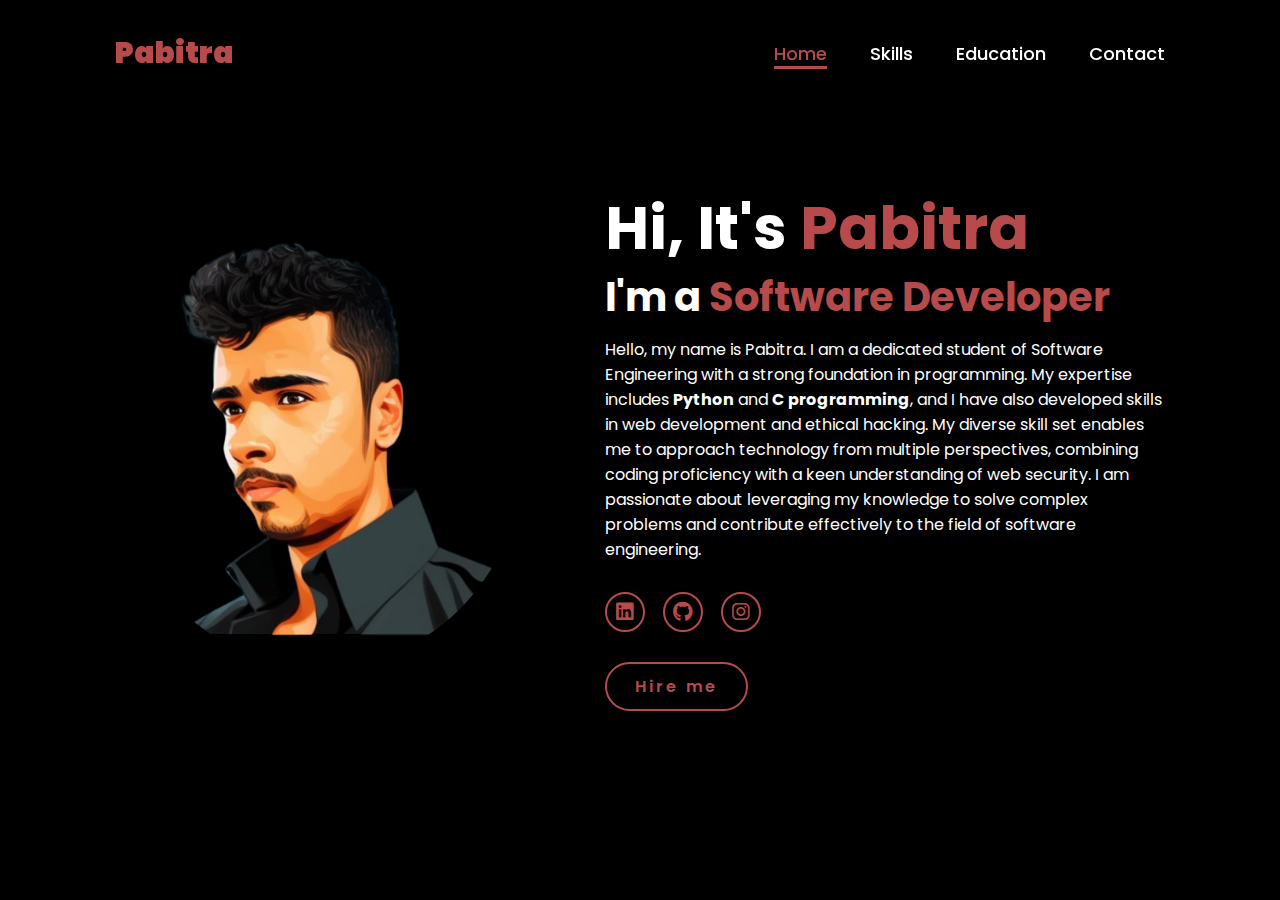
<file: index.html>
<!DOCTYPE html>
<html lang="en">
    
<head>
    <meta charset="UTF-8">
    <meta name="viewport" content="width=device-width, initial-scale=1.0">
    <link rel="stylesheet" href="https://cdnjs.cloudflare.com/ajax/libs/font-awesome/6.5.2/css/all.min.css">
    <link rel="stylesheet" href="style.css">
    <title>Portfolio pabitra kumar chalise</title>
</head>
<body>
    <header>
        <a href="https://github.com/Callmechalise" class="logo"><b>Pabitra</b></a>
        <nav>
            <a href="#" class="active"> Home</a>
            <!-- <a href="#" >Services</a> -->
            <a href="skills.html" >Skills</a>
            <a href="education.html" >Education</a>
            <!-- <a href="#" >Experience</a> -->
            <a href="contactme.html" >Contact</a>
        </nav>
    </header>
    <section class="home">
        <div class="home-img">
            <img src="main.jpg" alt="">
        </div>
        <div class="home-content">
            <h1>Hi, It's <span>Pabitra</span></h1>
            <h3 class="typing-text">I'm a <span></span></h3>
            <p>Hello, my name is Pabitra. I am a dedicated student of Software Engineering with a strong foundation
                in programming. My expertise includes <b>Python</b> and <b>C programming</b>, and I have also developed 
                skills in web development and ethical hacking. My diverse skill set enables me to approach technology from multiple
                perspectives, combining coding proficiency with a keen understanding of web security. I am passionate
                about leveraging my knowledge to solve complex problems and contribute effectively to the field
                of software engineering.
            </p>
            <div class="social-icons">
                <a href="https://www.linkedin.com/in/pabitra-kumar-chalise/"><i class="fa-brands fa-linkedin"></i></a>
                <a href="https://github.com/Callmechalise"><i class="fa-brands fa-github"></i></a>
                <!-- <a href="#"><i class="fa-brands fa-x-twitter"></i></a> -->
                <a href="https://www.instagram.com/toxic_pabitra/"><i class="fa-brands fa-instagram"></i></a>
            </div>
            <a href="hireme.html" class="btn">Hire me</a>
        </div>
    </section>
</body>
</html>
</file>
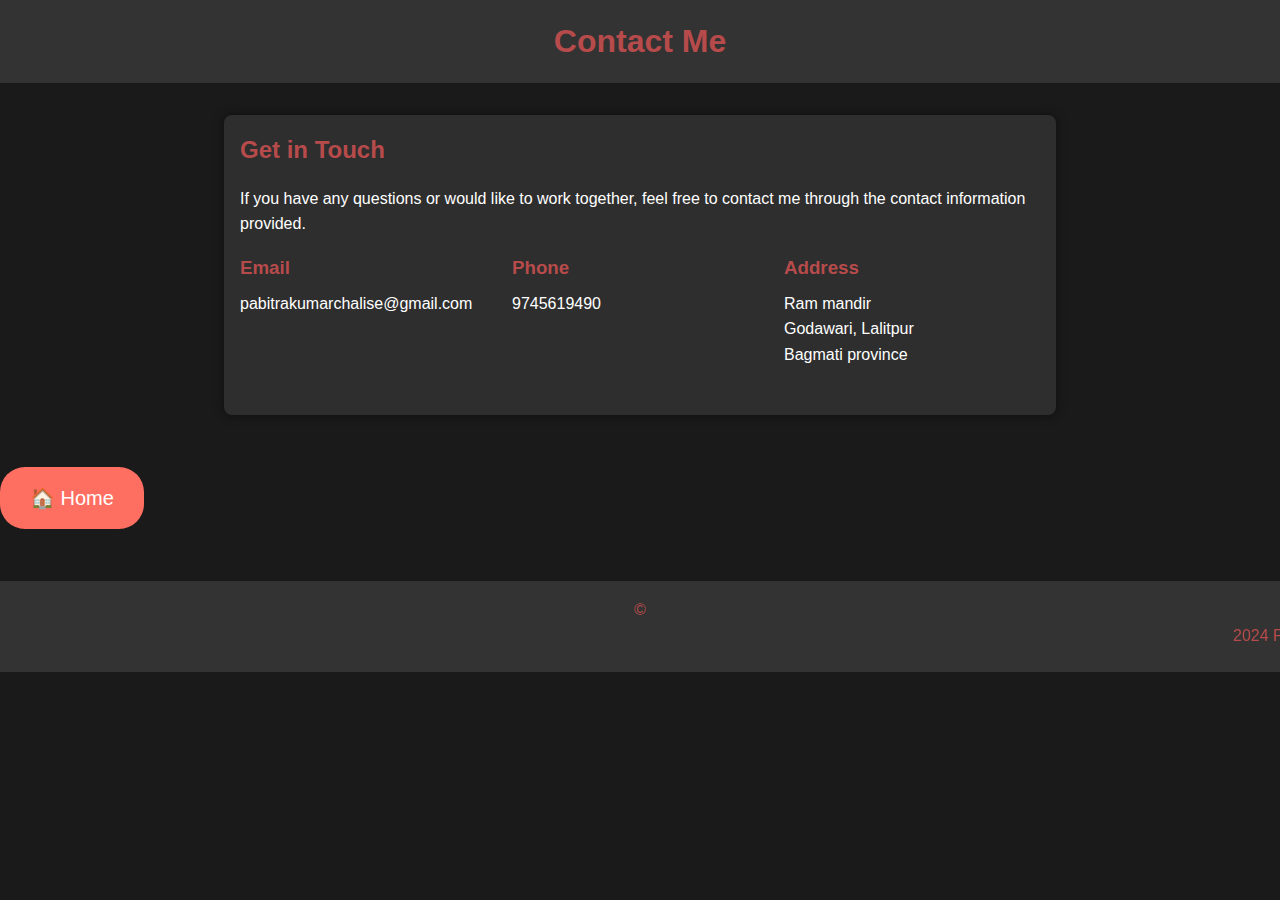
<file: contactme.html>
<!DOCTYPE html>
<html lang="en">
<head>
    <meta charset="UTF-8">
    <meta name="viewport" content="width=device-width, initial-scale=1.0">
    <title>Contact Me</title>
    <link rel="stylesheet" href="style2.css">
    <style>
        /* Add the styles for the home button */
        .home-button {
            display: inline-block;
            background-color: #ff6f61;
            color: white;
            border: none;
            border-radius: 25px;
            padding: 15px 30px;
            font-size: 20px;
            cursor: pointer;
            text-align: center;
            margin: 20px auto;
            transition: background-color 0.3s;
            text-decoration: none;
        }
        .home-button:hover {
            background-color: #ff4a3d;
        }
    </style>
</head>
<body>
    <header>
        <h1>Contact Me</h1>
    </header>
    <main>
        <section class="contact-info">
            <h2>Get in Touch</h2>
            <p>If you have any questions or would like to work together, feel free to contact me through the contact information provided.</p>
            <div class="contact-details">
                <div class="contact-item">
                    <h3>Email</h3>
                    <p><a href="mailto:pabitrakumarchalise@gmail.com">pabitrakumarchalise@gmail.com</a></p>
                </div>
                <div class="contact-item">
                    <h3>Phone</h3>
                    <p><a href="tel:+977 9745619490">9745619490</a></p>
                </div>
                <div class="contact-item">
                    <h3>Address</h3>
                    <p>Ram mandir<br>Godawari, Lalitpur<br> Bagmati province</p>
                </div>
            </div>
        </section>
        <!-- <div>
            <p><b><a href="index.html" style="color: #b74b4b;">Go back</a></b></p>
        </div> -->
    </main>
    
    <!-- Home Button -->
    <a href="index.html" class="home-button">🏠 Home</a>
    
    <footer>
        <p>&copy; <marquee>2024 Pabitra Kumar Chalise. All rights reserved.</marquee></p>
    </footer>
</body>
</html>
</file>
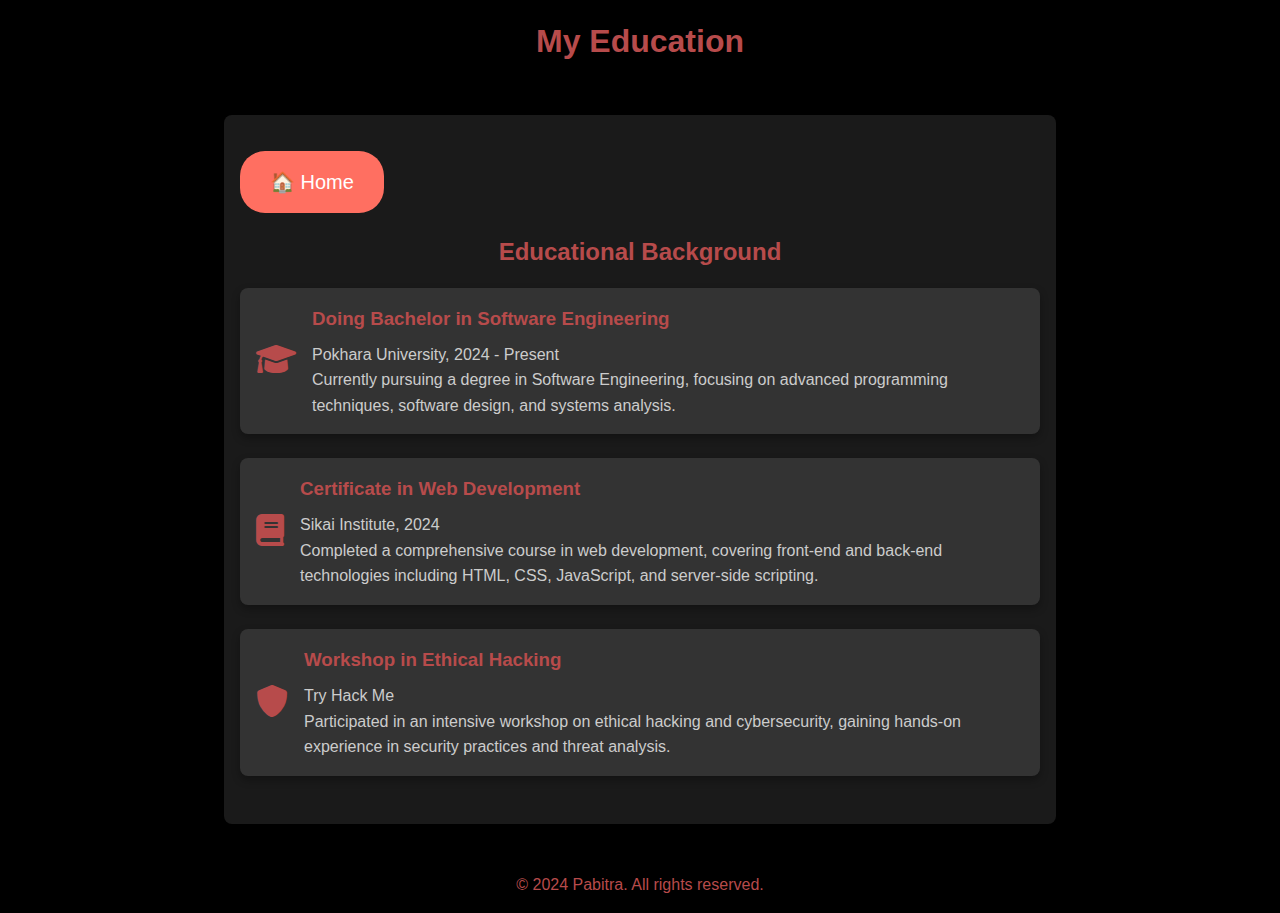
<file: education.html>
<!DOCTYPE html>
<html lang="en">
<head>
    <meta charset="UTF-8">
    <meta name="viewport" content="width=device-width, initial-scale=1.0">
    <title>Education</title>
    <link rel="stylesheet" href="style4.css">
    <link rel="stylesheet" href="https://cdnjs.cloudflare.com/ajax/libs/font-awesome/6.0.0-beta3/css/all.min.css">
    <style>
        /* Add the styles for the home button */
        .home-button {
            display: inline-block;
            background-color: #ff6f61;
            color: white;
            border: none;
            border-radius: 25px;
            padding: 15px 30px;
            font-size: 20px;
            cursor: pointer;
            text-align: center;
            margin: 20px auto;
            transition: background-color 0.3s;
            text-decoration: none;
        }
        .home-button:hover {
            background-color: #ff4a3d;
        }
    </style>
</head>
<body>
    <header>
        <h1>My Education</h1>
    </header>
    <main>
        <!-- Home Button -->
        <a href="index.html" class="home-button">🏠 Home</a>

        <section class="education">
            <h2>Educational Background</h2>
            <div class="education-item">
                <div class="icon">
                    <i class="fas fa-graduation-cap"></i>
                </div>
                <div class="details">
                    <h3>Doing Bachelor in Software Engineering</h3>
                    <p>Pokhara University, 2024 - Present</p>
                    <p>Currently pursuing a degree in Software Engineering, focusing on advanced programming techniques, software design, and systems analysis.</p>
                </div>
            </div>
            <div class="education-item">
                <div class="icon">
                    <i class="fas fa-book"></i>
                </div>
                <div class="details">
                    <h3>Certificate in Web Development</h3>
                    <p>Sikai Institute, 2024</p>
                    <p>Completed a comprehensive course in web development, covering front-end and back-end technologies including HTML, CSS, JavaScript, and server-side scripting.</p>
                </div>
            </div>
            <div class="education-item">
                <div class="icon">
                    <i class="fas fa-shield-alt"></i>
                </div>
                <div class="details">
                    <h3>Workshop in Ethical Hacking</h3>
                    <p>Try Hack Me</p>
                    <p>Participated in an intensive workshop on ethical hacking and cybersecurity, gaining hands-on experience in security practices and threat analysis.</p>
                </div>
            </div>
        </section>
    </main>
    
    <div>
        <!-- <p><b><a href="index.html" style="color: #b74b4b;">Go back</a></b></p> -->
    </div>  
    <footer>
        <p>&copy; 2024 Pabitra. All rights reserved.</p>
    </footer>
</body>
</html>
</file>
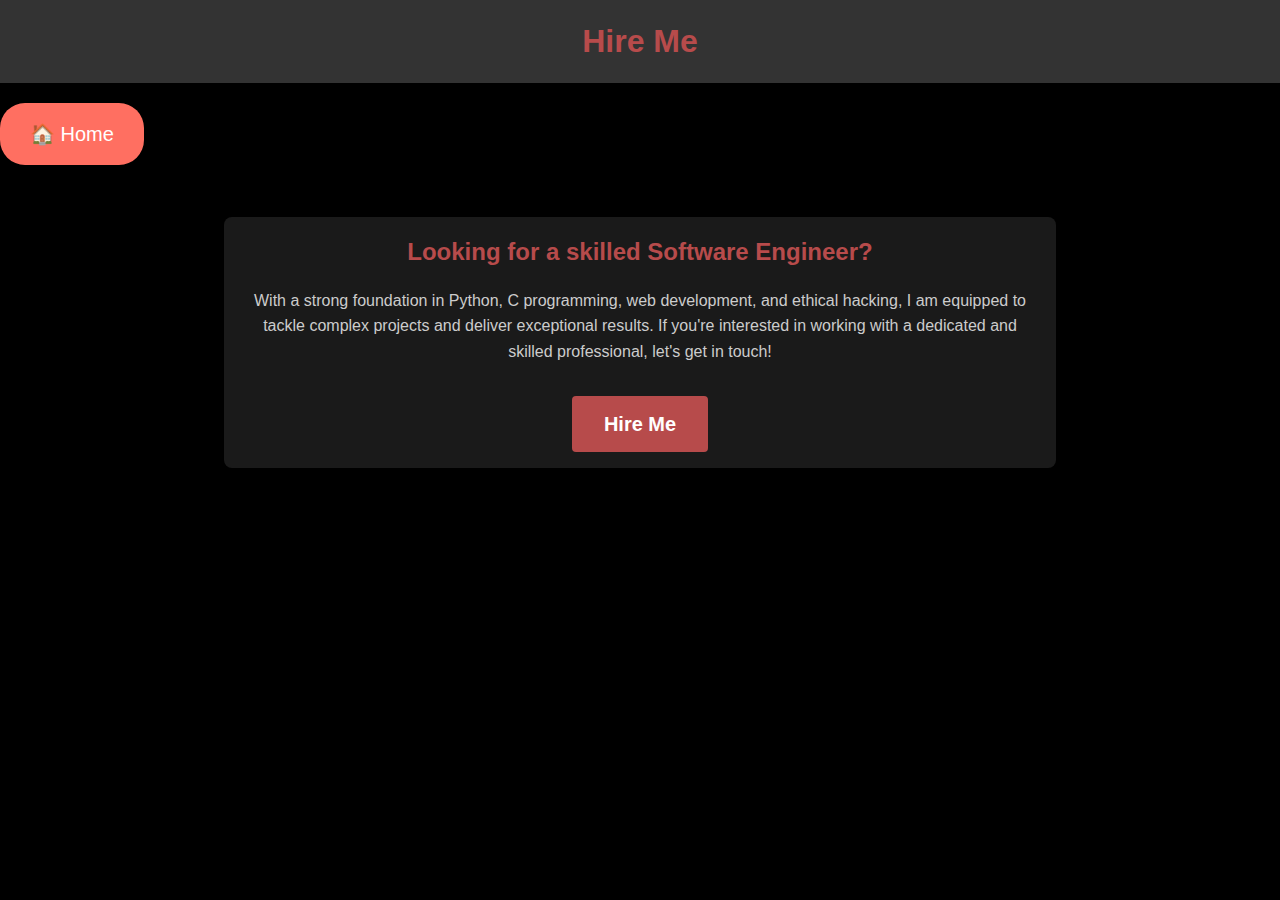
<file: hireme.html>
<!DOCTYPE html>
<html lang="en">
<head>
    <meta charset="UTF-8">
    <meta name="viewport" content="width=device-width, initial-scale=1.0">
    <title>Hire Me</title>
    <link rel="stylesheet" href="style5.css">
    <style>
        /* Add the styles for the home button */
        .home-button {
            display: inline-block;
            background-color: #ff6f61;
            color: white;
            border: none;
            border-radius: 25px;
            padding: 15px 30px;
            font-size: 20px;
            cursor: pointer;
            text-align: center;
            margin: 20px auto;
            transition: background-color 0.3s;
            text-decoration: none;
        }
        .home-button:hover {
            background-color: #ff4a3d;
        }
    </style>
</head>
<body>
    <header>
        <h1>Hire Me</h1>
    </header>

    <!-- Home Button -->
    <a href="index.html" class="home-button">🏠 Home</a>

    <main>
        <section class="hire-me">
            <h2>Looking for a skilled Software Engineer?</h2>
            <p>
                With a strong foundation in Python, C programming, web development, and ethical hacking,
                I am equipped to tackle complex projects and deliver exceptional results.
                If you're interested in working with a dedicated and skilled professional, let's get in touch!
            </p>
            <a href="mailto:pabitrakumarchalise@gmail.com" class="hire-button"><b>Hire Me</b></a>
        </section>
    </main>
    <!-- <div>
        <p><b><a href="index.html" style="color: #b74b4b;">Go back</a></b></p>
    </div>   -->
</body>
</html>
</file>
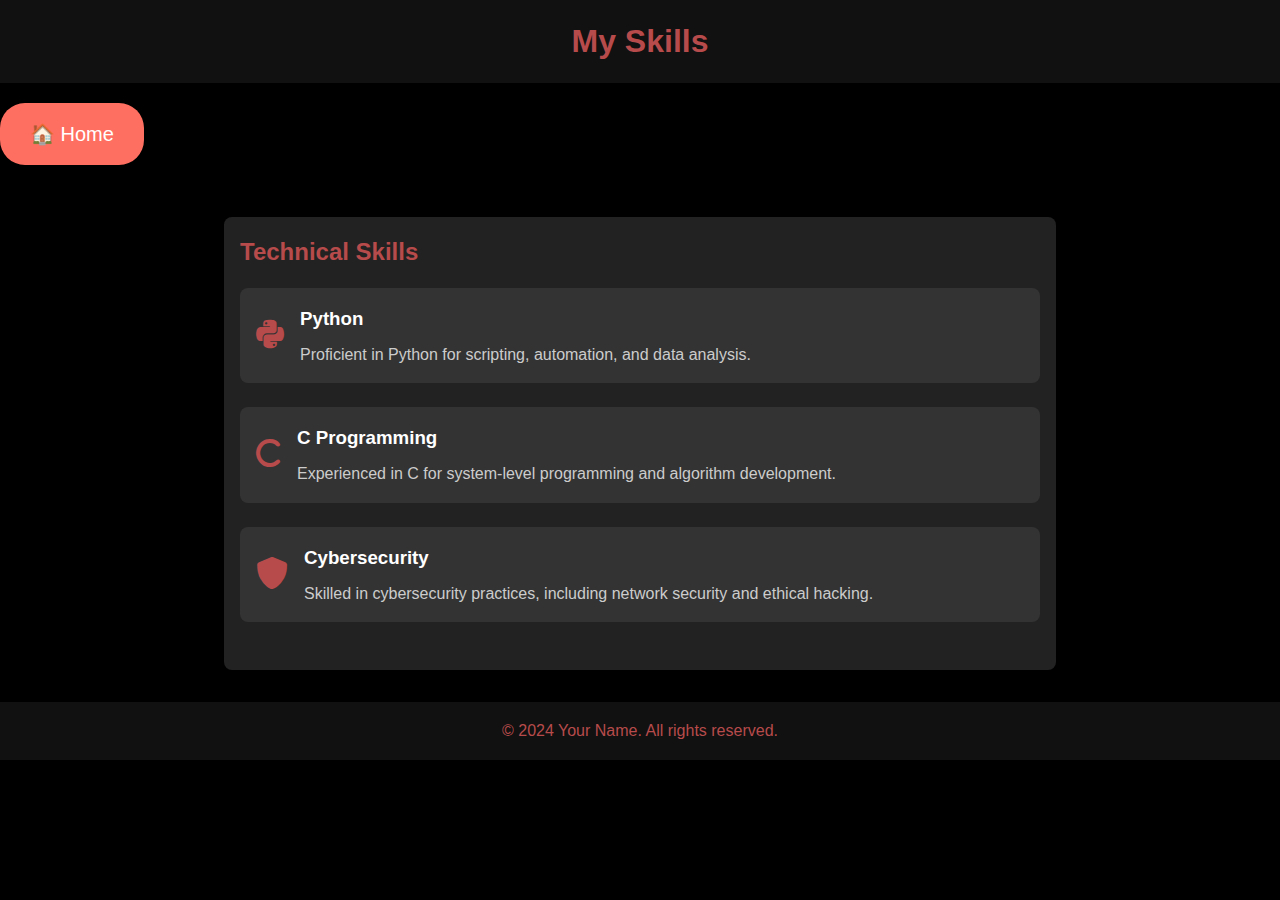
<file: skills.html>
<!DOCTYPE html>
<html lang="en">
<head>
    <meta charset="UTF-8">
    <meta name="viewport" content="width=device-width, initial-scale=1.0">
    <title>Skills</title>
    <link rel="stylesheet" href="style3.css">
    <link rel="stylesheet" href="https://cdnjs.cloudflare.com/ajax/libs/font-awesome/6.0.0-beta3/css/all.min.css">
    <style>
        /* Add the styles for the home button */
        .home-button {
            display: inline-block;
            background-color: #ff6f61;
            color: white;
            border: none;
            border-radius: 25px;
            padding: 15px 30px;
            font-size: 20px;
            cursor: pointer;
            text-align: center;
            margin: 20px auto;
            transition: background-color 0.3s;
            text-decoration: none;
        }
        .home-button:hover {
            background-color: #ff4a3d;
        }
    </style>
</head>
<body>
    <header>
        <h1>My Skills</h1>
    </header>
    
    <!-- Home Button -->
    <a href="index.html" class="home-button">🏠 Home</a>

    <main>
        <section class="skills">
            <h2>Technical Skills</h2>
            <div class="skill">
                <div class="icon">
                    <i class="fab fa-python"></i>
                </div>
                <div class="details">
                    <h3>Python</h3>
                    <p>Proficient in Python for scripting, automation, and data analysis.</p>
                </div>
            </div>
            <div class="skill">
                <div class="icon">
                    <i class="fab fa-c"></i>
                </div>
                <div class="details">
                    <h3>C Programming</h3>
                    <p>Experienced in C for system-level programming and algorithm development.</p>
                </div>
            </div>
            <div class="skill">
                <div class="icon">
                    <i class="fas fa-shield-alt"></i>
                </div>
                <div class="details">
                    <h3>Cybersecurity</h3>
                    <p>Skilled in cybersecurity practices, including network security and ethical hacking.</p>
                </div>
            </div>
        </section>
    </main>

    <!-- <div>
        <p><b><a href="index.html" style="color: #b74b4b;">Go back</a></b></p>
    </div>   -->
    <footer>
        <p>&copy; 2024 Your Name. All rights reserved.</p>
    </footer>
</body>
</html>
</file>
<file: style.css>
@import url('https://fonts.googleapis.com/css2?family=Poppins:wght@100;200;300;400;500;600&display=swap');

*{
    margin: 0;
    padding: 0;
    box-sizing: border-box;
    text-decoration: none;
    border: none;
    outline: none;
    font-family: 'Poppins', sans-serif;
}

html{
    font-size: 62.5%;
}

body{
    width: 100%;
    height: 100vh;
    overflow-x: hidden;
    background-color: rgb(44, 40, 40);
    color: white;
}

header{
    margin-top: 20px;
    position: fixed;
    top: 0;
    left: 0;
    width: 100%;
    padding: 1rem 9%;
    background-color: transparent;
    filter: drop-shadow(10px);
    display: flex;
    justify-content: space-between;
    align-items: center;
    z-index: 100;
}

.logo{
    font-size: 3rem;
    color: #b74b4b;
    font-weight: 800;
    cursor: pointer;
    transition: 0.5s ease;
}

.logo:hover{
    transform: scale(1.1);
}

nav a{
    font-size: 1.8rem;
    color: white;
    margin-left: 4rem;
    font-weight: 500;
    transition: 0.3s ease;
    border-bottom: 3px solid transparent;
}

nav a:hover,
nav a.active{
    color: #b74b4b;
    border-bottom: 3px solid #b74b4b;
}

@media(max-width:995px){
    nav{
        position: absolute;
        display: none;
        top: 0;
        right: 0;
        width: 40%;
        border-left: 3px solid #b74b4b;
        border-bottom: 3px solid #b74b4b;
        border-bottom-left-radius: 2rem;
        padding: 1rem solid;
        background-color: #161616;
        border-top: 0.1rem solid rgba(0,0,0,0.1);
    }

    nav.active{
        display: block;
    }

    nav a{
        display: block;
        font-size: 2rem;
        margin: 3rem 0;
    }

    nav a:hover,
    nav a.active{
        padding: 1rem;
        border-radius: 0.5rem;
        border-bottom: 0.5rem solid #b74b4b;
    }
}

section{
    min-height: 100vh;
    padding: 5rem 9% 5rem;
}

.home{
    display: flex;
    justify-content: center;
    align-items: center;
    gap: 8rem;
    background-color: black;
}

.home .home-content h1{
    font-size: 6rem;
    font-weight: 700;
    line-height: 1.3;
}

span{
    color: #b74b4b;
}

.home-content h3{
    font-size: 4rem;
    margin-bottom: 1rem;
    font-weight: 700;
}

.home-content p{
    font-size: 1.6rem;
}

.home-img{
    border-radius: 50%;
}

.home-img img{
    position: relative;
    width: 32vw;
    border-radius: 50%;
    box-shadow: 0 0 25px solid #b74b4b;
    cursor: pointer;
    transition: 0.2s linear;
}

.home-img img:hover{
    font-size: 1.8rem;
    font-weight: 500;
}

.social-icons a{
    display: inline-flex;
    justify-content: center;
    align-items: center;
    width: 4rem;
    height: 4rem;
    background-color: transparent;
    border: 0.2rem solid #b74b4b;
    font-size: 2rem;
    border-radius: 50%;
    margin: 3rem 1.5rem 3rem 0;
    transition: 0.3s ease;
    color: #b74b4b;
}

.social-icons a:hover{
    color: black;
    transform: scale(1.3) translateY(-5px);
    background-color: #b74b4b;
    box-shadow: 0  0 25px #b74b4b;
}

.btn{
    display: inline-block;
    padding: 1rem 2.8rem;
    background-color: black;
    border-radius: 4rem;
    font-size: 1.6rem;
    color: #b74b4b;
    letter-spacing: 0.3rem;
    font-weight: 600;
    border: 2px solid #b74b4b;
    transition: 0.3s ease;
    cursor: pointer;
}

.btn:hover{
    transform: scale3d(1.03);
    background-color: #b74b4b;
    color: black;
    box-shadow: 0 0 25px #b74b4b;
}

.typing-text{
    font-size: 34px;
    font-weight: 600;
    min-width: 280px;
}

.typing-text span{
    position: relative;
}

.typing-text span::before{
    content: "Software Developer";
    color: #b74b4b;
    animation: words 20s infinite;
}

.typing-text span::after{
    content: "";
    background-color: black;
    position: absolute;
    width: calc(100% + 8px);
    height: 100%;
    border-left: 3px solid black;
    right: -8;
    animation: cursor 0.6s infinite;
}

@keyframes cursor{
    to{
        border-left: 3px solid #b74b4b;
    }
}

@keyframes words{
    0%, 20%{
        content: "Python Developer";
    }
    21%, 40%{
        content: "Ethical hacker";
    }
    41%, 60%{
        content: "Web Designer";
    }
    61%, 80%{
        content: "Student";
    }
    81%, 100%{
        /* content: "Script Writer"; */
    }
}

@media (max-width: 1000px){
    .home{
        gap: 4rem;
    }
}

@media(max-width:995px){
    .home{
        flex-direction: column;
        margin: 5rem 4rem;
    }

    .home .home-content h3{
        font-size: 2.5rem;
    }

    .home-content h1{
        font-size: 5rem;
    }

    .home-img img{
        width: 70vw;
        margin-top: 4rem;
    }
}
/* Styles for tablets and devices up to 768px wide */
@media (max-width: 768px) {
    header {
        padding: 1rem 5%;
    }

    .logo {
        font-size: 2.5rem;
    }

    nav {
        width: 50%;
        border-left: 3px solid #b74b4b;
        border-bottom: 3px solid #b74b4b;
        border-bottom-left-radius: 2rem;
        padding: 1rem;
    }

    nav a {
        font-size: 1.5rem;
        margin: 2rem 0;
    }

    section {
        padding: 3rem 5%;
    }

    .home {
        gap: 4rem;
        padding: 2rem 0;
    }

    .home .home-content h1 {
        font-size: 4.5rem;
    }

    .home-content h3 {
        font-size: 2rem;
    }

    .home-content p {
        font-size: 1.4rem;
    }

    .home-img img {
        width: 80vw;
    }

    .social-icons a {
        width: 3rem;
        height: 3rem;
        font-size: 1.5rem;
        margin: 1.5rem 1rem;
    }

    .btn {
        padding: 0.8rem 2rem;
        font-size: 1.4rem;
    }

    .typing-text {
        font-size: 28px;
    }
}

/* Styles for mobile devices up to 480px wide */
@media (max-width: 480px) {
    header {
        padding: 1rem 3%;
    }

    .logo {
        font-size: 2rem;
    }

    nav {
        width: 100%;
        border-left: none;
        border-bottom: none;
        border-bottom-left-radius: 0;
    }

    nav a {
        font-size: 1.2rem;
        margin: 1rem 0;
    }

    section {
        padding: 2rem 3%;
    }

    .home {
        gap: 2rem;
        padding: 1rem 0;
    }

    .home .home-content h1 {
        font-size: 3.5rem;
    }

    .home-content h3 {
        font-size: 1.5rem;
    }

    .home-content p {
        font-size: 1.2rem;
    }

    .home-img img {
        width: 90vw;
    }

    .social-icons a {
        width: 2.5rem;
        height: 2.5rem;
        font-size: 1.2rem;
        margin: 1rem 0.5rem;
    }

    .btn {
        padding: 0.6rem 1.6rem;
        font-size: 1.2rem;
    }

    .typing-text {
        font-size: 24px;
    }
}
</file>
<file: style2.css>
/* Reset some default styles */
body, h1, h2, h3, p, form, input, textarea {
    margin: 0;
    padding: 0;
    box-sizing: border-box;
}

/* Basic body styling */
body {
    font-family: Arial, sans-serif;
    line-height: 1.6;
    color: #fff; /* White text color */
    background-color: #1a1a1a; /* Dark background color */
}

/* Header styling */
header {
    background: #333; /* Darker header background */
    color: #b74b4b; /* Red text color */
    padding: 1rem 0;
    text-align: center;
}

header h1 {
    margin: 0;
}

/* Main content styling */
main {
    max-width: 800px;
    margin: 2rem auto;
    padding: 1rem;
    background: #2e2e2e; /* Slightly lighter dark background */
    border-radius: 8px;
    box-shadow: 0 0 10px rgba(0, 0, 0, 0.5);
}

/* Contact info section */
.contact-info {
    margin-bottom: 2rem;
}

.contact-info h2 {
    margin-bottom: 1rem;
    color: #b74b4b; /* Red color for headings */
}

.contact-info p {
    margin-bottom: 1rem;
}

.contact-details {
    display: flex;
    flex-wrap: wrap;
    gap: 1rem;
}

.contact-item {
    flex: 1;
    min-width: 200px;
}

.contact-item h3 {
    margin-bottom: 0.5rem;
    color: #b74b4b; /* Red color for contact item headings */
}

.contact-item p {
    margin: 0;
}

.contact-item a {
    color: #fff; /* White text color for links */
    text-decoration: none;
}

.contact-item a:hover {
    text-decoration: underline;
}

/* Contact form styling */
.contact-form {
    margin-top: 2rem;
}

.contact-form h2 {
    margin-bottom: 1rem;
    color: #b74b4b; /* Red color for form headings */
}

.contact-form label {
    display: block;
    margin-bottom: 0.5rem;
    color: #fff; /* White text color for labels */
}

.contact-form input,
.contact-form textarea {
    width: 100%;
    padding: 0.75rem;
    margin-bottom: 1rem;
    border: 1px solid #444; /* Dark border for input fields */
    border-radius: 4px;
    background: #333; /* Dark background for input fields */
    color: #fff; /* White text color for input fields */
}

.contact-form button {
    background: #b74b4b; /* Red background for button */
    color: #fff; /* White text color for button */
    border: none;
    padding: 0.75rem 1.5rem;
    border-radius: 4px;
    cursor: pointer;
}

.contact-form button:hover {
    background: #a13d3d; /* Darker red on hover */
}

/* Footer styling */
footer {
    background: #333; /* Dark footer background */
    color: #b74b4b; /* Red text color */
    text-align: center;
    padding: 1rem 0;
    margin-top: 2rem;
}

footer p {
    margin: 0;
}
/* Base styles (already provided in your CSS) */
/* ... */

/* Media queries for responsiveness */

/* Styles for tablets and smaller devices up to 768px wide */
@media (max-width: 768px) {
    header {
        padding: 0.5rem 1rem;
    }

    header h1 {
        font-size: 1.5rem;
    }

    main {
        margin: 1rem auto;
        padding: 0.5rem;
    }

    .contact-info {
        margin-bottom: 1rem;
    }

    .contact-info h2 {
        font-size: 1.5rem;
    }

    .contact-details {
        flex-direction: column;
        gap: 0.5rem;
    }

    .contact-item {
        min-width: auto;
    }

    .contact-form h2 {
        font-size: 1.5rem;
    }

    .contact-form input,
    .contact-form textarea {
        padding: 0.5rem;
    }

    .contact-form button {
        padding: 0.5rem 1rem;
    }
}

/* Styles for mobile devices up to 480px wide */
@media (max-width: 480px) {
    header {
        padding: 0.5rem;
    }

    header h1 {
        font-size: 1.2rem;
    }

    main {
        margin: 0.5rem auto;
        padding: 0.5rem;
    }

    .contact-info {
        margin-bottom: 1rem;
    }

    .contact-info h2 {
        font-size: 1.2rem;
    }

    .contact-details {
        flex-direction: column;
    }

    .contact-item {
        min-width: auto;
    }

    .contact-form h2 {
        font-size: 1.2rem;
    }

    .contact-form input,
    .contact-form textarea {
        padding: 0.5rem;
        font-size: 0.9rem;
    }

    .contact-form button {
        padding: 0.5rem;
        font-size: 0.9rem;
    }
}
</file>
<file: style4.css>
/* Reset some default styles */
body, h1, h2, h3, p, div {
    margin: 0;
    padding: 0;
    box-sizing: border-box;
}

/* Basic body styling */
body {
    font-family: Arial, sans-serif;
    line-height: 1.6;
    color: #fff; /* White text color */
    background-color: #000; /* Black background color */
}

/* Header styling */
header {
    background: #000; /* Black background */
    color: #b74b4b; /* Red text color */
    padding: 1rem 0;
    text-align: center;
}

header h1 {
    margin: 0;
}

/* Main content styling */
main {
    max-width: 800px;
    margin: 2rem auto;
    padding: 1rem;
    background: #1a1a1a; /* Dark grey background */
    border-radius: 8px;
    box-shadow: 0 0 10px rgba(0, 0, 0, 0.5);
}

/* Education section */
.education {
    margin-bottom: 2rem;
}

.education h2 {
    margin-bottom: 1rem;
    color: #b74b4b; /* Red color for headings */
    text-align: center;
}

.education-item {
    display: flex;
    align-items: center;
    margin-bottom: 1.5rem;
    background: #333; /* Darker grey background */
    padding: 1rem;
    border-radius: 8px;
    transition: transform 0.3s ease, box-shadow 0.3s ease;
    box-shadow: 0 4px 8px rgba(0, 0, 0, 0.3);
}

.education-item:hover {
    transform: translateY(-5px);
    box-shadow: 0 6px 12px rgba(0, 0, 0, 0.4);
}

.icon {
    font-size: 2rem;
    color: #b74b4b; /* Red color for icons */
    margin-right: 1rem;
}

.details h3 {
    margin-bottom: 0.5rem;
    color: #b74b4b; /* Red color for item titles */
}

.details p {
    margin: 0;
    color: #ccc; /* Light grey for descriptions */
}

/* Footer styling */
footer {
    background: #000; /* Black background */
    color: #b74b4b; /* Red text color */
    text-align: center;
    padding: 1rem 0;
    margin-top: 2rem;
}

footer p {
    margin: 0;
}
</file>
<file: style5.css>
/* Reset some default styles */
body, h1, h2, p, a {
    margin: 0;
    padding: 0;
    box-sizing: border-box;
}

/* Basic body styling */
body {
    font-family: Arial, sans-serif;
    line-height: 1.6;
    color: #fff; /* White text color */
    background-color: #000; /* Black background color */
}

/* Header styling */
header {
    background: #333; /* Darker header background */
    color: #b74b4b; /* Red text color */
    padding: 1rem 0;
    text-align: center;
}

header h1 {
    margin: 0;
}

/* Main content styling */
main {
    max-width: 800px;
    margin: 2rem auto;
    padding: 1rem;
    background: #1a1a1a; /* Dark grey background */
    border-radius: 8px;
    box-shadow: 0 0 10px rgba(0, 0, 0, 0.5);
}

/* Hire Me section */
.hire-me {
    text-align: center;
}

.hire-me h2 {
    margin-bottom: 1rem;
    color: #b74b4b; /* Red color for heading */
}

.hire-me p {
    margin-bottom: 2rem;
    color: #ccc; /* Light grey for text */
}

.hire-button {
    display: inline-block;
    padding: 0.75rem 2rem;
    color: #fff; /* White text color */
    background: #b74b4b; /* Red background color */
    border: none;
    border-radius: 4px;
    text-decoration: none;
    font-size: 1.25rem;
    transition: background 0.3s ease, transform 0.3s ease;
}

.hire-button:hover {
    background: #a13d3d; /* Darker red on hover */
    transform: translateY(-2px);
}

/* Footer styling */
footer {
    background: #333; /* Dark footer background */
    color: #b74b4b; /* Red text color */
    text-align: center;
    padding: 1rem 0;
    margin-top: 2rem;
}

footer p {
    margin: 0;
}
</file>
<file: style3.css>
/* Reset some default styles */
body, h1, h2, h3, p, div {
    margin: 0;
    padding: 0;
    box-sizing: border-box;
}

/* Basic body styling */
body {
    font-family: Arial, sans-serif;
    line-height: 1.6;
    color: #fff; /* White text color */
    background-color: #000; /* Black background */
}

/* Header styling */
header {
    background: #111; /* Slightly lighter black background */
    color: #b74b4b; /* Red text color */
    padding: 1rem 0;
    text-align: center;
}

header h1 {
    margin: 0;
}

/* Main content styling */
main {
    max-width: 800px;
    margin: 2rem auto;
    padding: 1rem;
    background: #222; /* Dark grey background */
    border-radius: 8px;
    box-shadow: 0 0 10px rgba(0, 0, 0, 0.5);
}

/* Skills section */
.skills {
    margin-bottom: 2rem;
}

.skills h2 {
    margin-bottom: 1rem;
    color: #b74b4b; /* Red color for headings */
}

.skill {
    display: flex;
    align-items: center;
    margin-bottom: 1.5rem;
    background: #333; /* Darker grey background */
    padding: 1rem;
    border-radius: 8px;
}

.icon {
    font-size: 2rem;
    color: #b74b4b; /* Red color for icons */
    margin-right: 1rem;
}

.details h3 {
    margin-bottom: 0.5rem;
    color: #fff; /* White color for skill names */
}

.details p {
    margin: 0;
    color: #ccc; /* Light grey for descriptions for better readability */
}

/* Footer styling */
footer {
    background: #111; /* Slightly lighter black background */
    color: #b74b4b; /* Red text color */
    text-align: center;
    padding: 1rem 0;
    margin-top: 2rem;
}

footer p {
    margin: 0;
}
</file>
